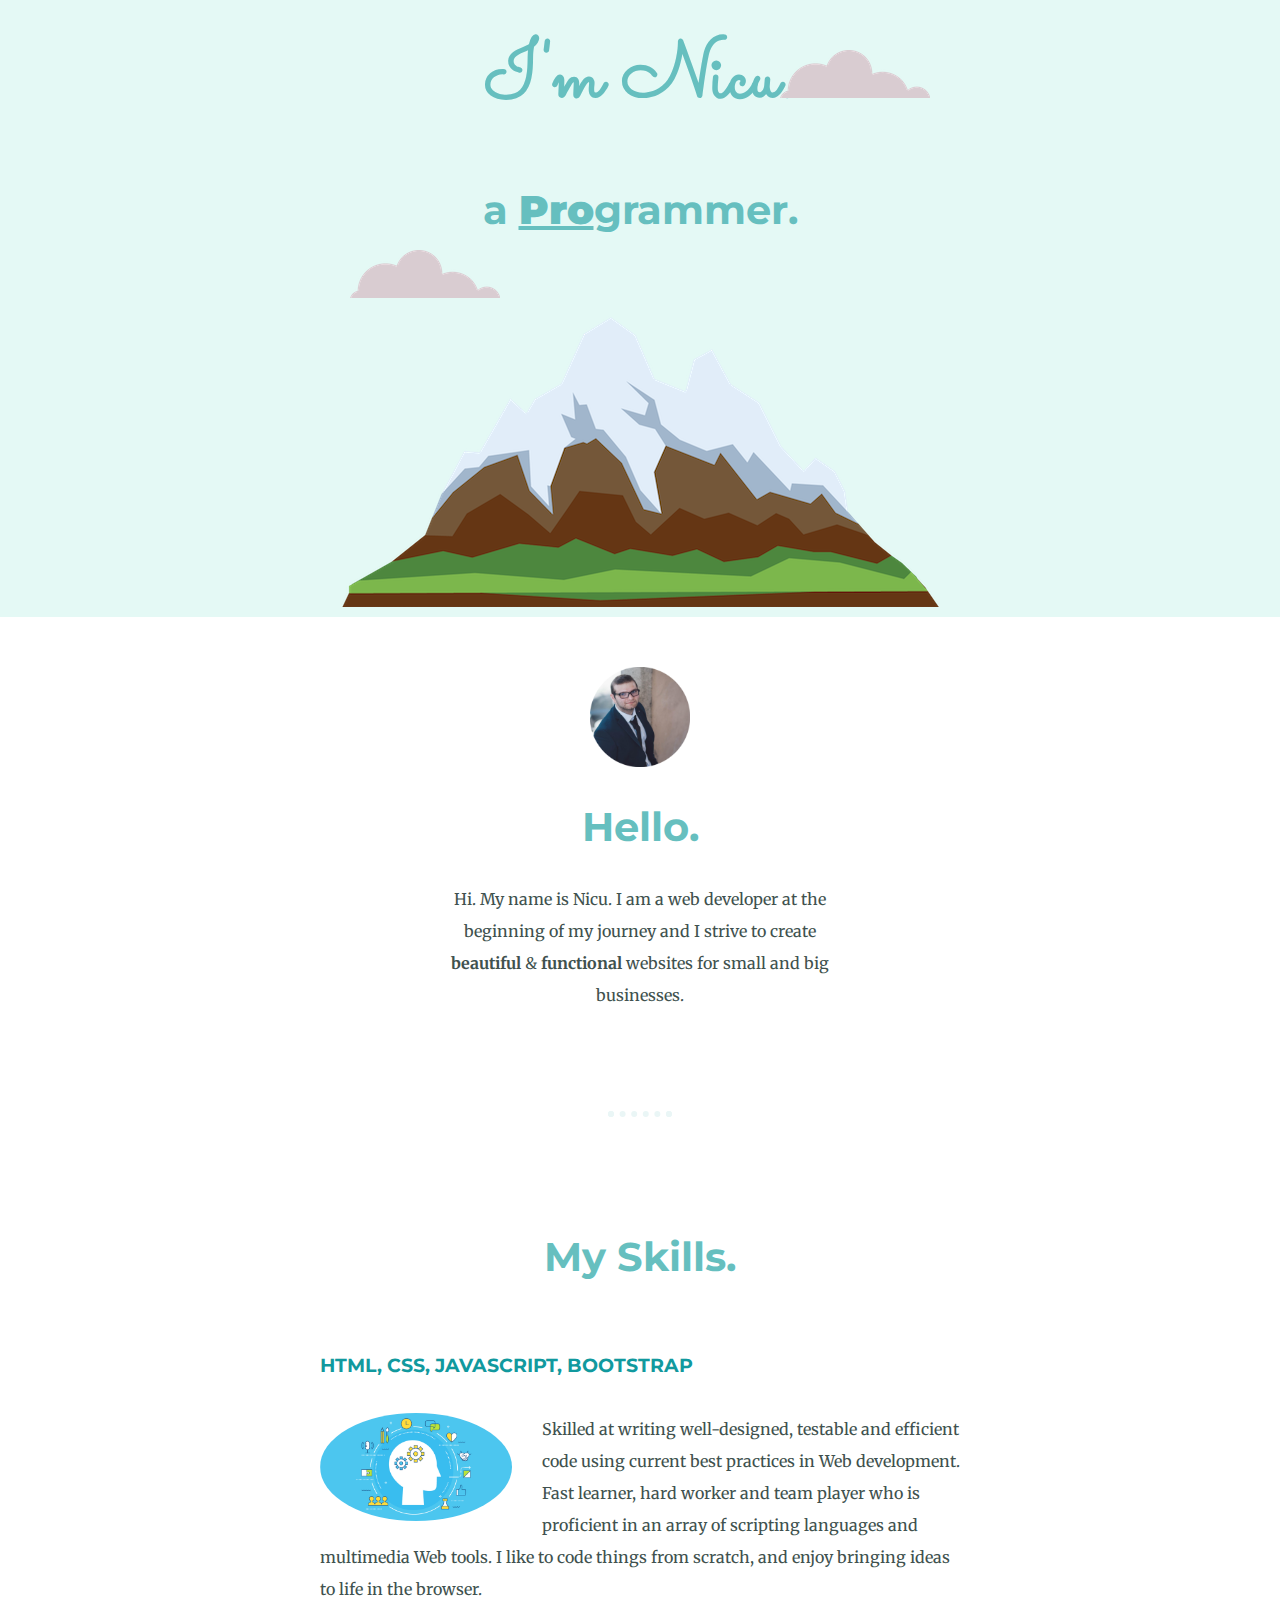
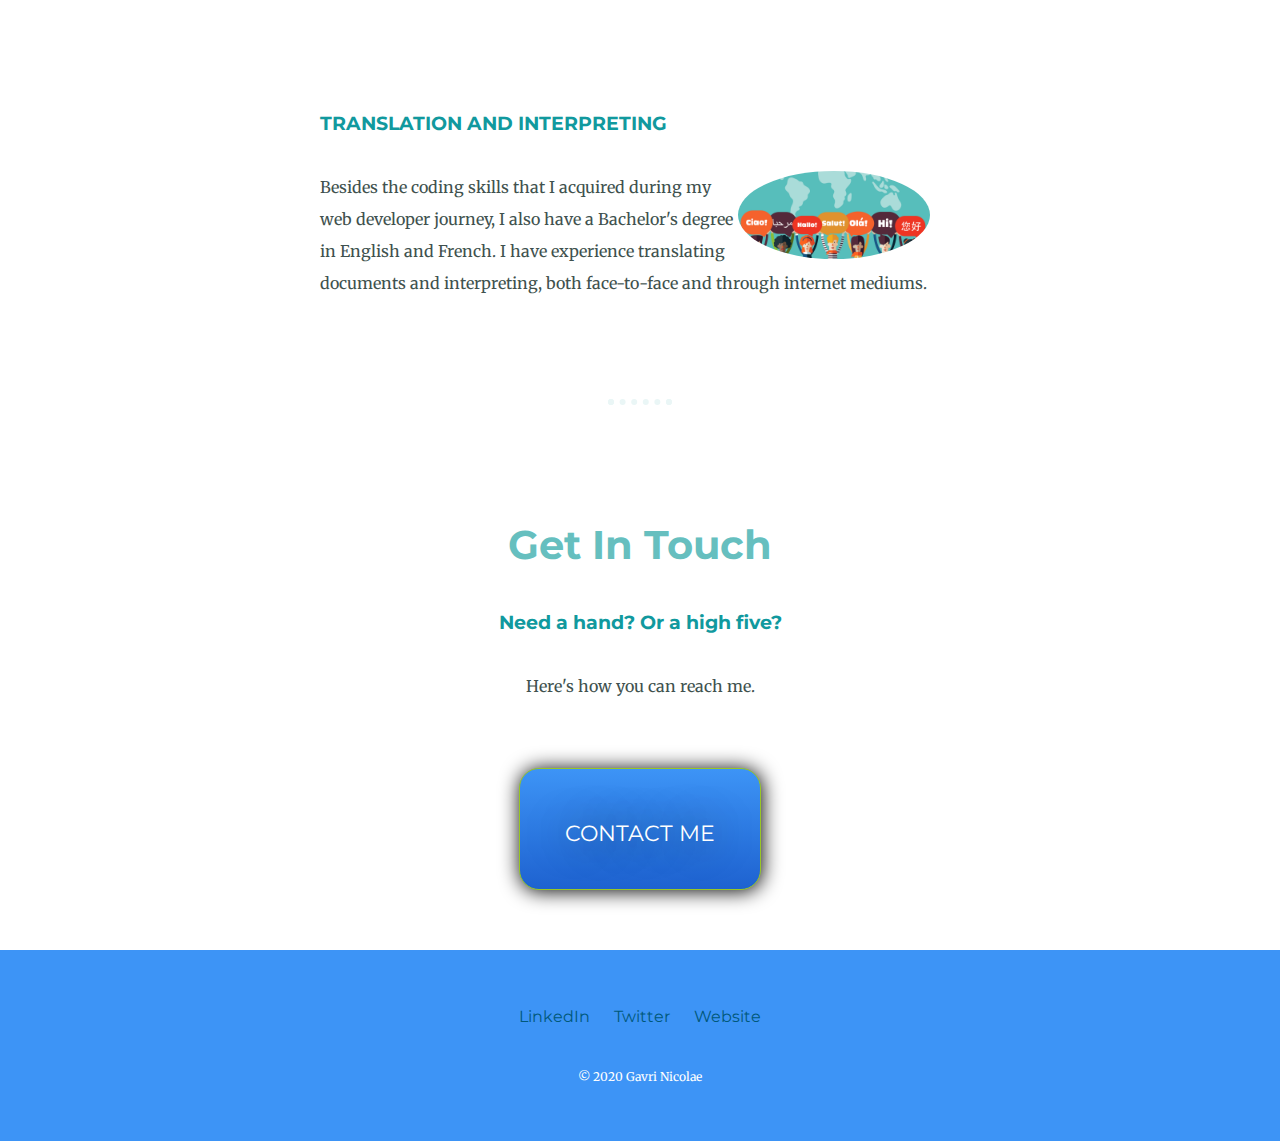
<file: CSS - My Site/index.html>
<!DOCTYPE html>
<html lang="en" dir="ltr">
  <head>
    <meta charset="utf-8">
    <title>Gavri Nicolae</title>
    <link rel="stylesheet" href="css/styles.css">
    <link rel="icon" href="favicon-32x32.png">
    <link rel="preconnect" href="https://fonts.gstatic.com">
    <link href="https://fonts.googleapis.com/css2?family=Merriweather:wght@300&family=Montserrat:ital,wght@1,200&family=Sacramento&display=swap" rel="stylesheet">
  </head>

  <body>
    <div class="top-container">
      <img class= "top-cloud" src="pics/cloud.png" alt="cloud-img" />
      <h1>I'm Nicu.</h1>
      <h2>a <span class="pro"> <strong>Pro</strong></span>grammer.</h2>
        <img class="bottom-cloud" src="pics/cloud.png" alt="cloud-img" />
          <img src="pics/mountain.png" alt="mountain-img" />
    </div>
    <div class="middle-container">
  <div class="profile">
    <img class="prof" src="pics/nicu2.png" alt="profile-pic"; />
    <h2>Hello.</h2>
    <p>Hi. My name is Nicu. I am a web developer at the beginning of my journey and I strive to create <strong>beautiful</strong> & <strong>functional</strong>
       websites for small and big businesses.</p>
  </div>
  <hr>
  <div class="skills">
    <h2>My Skills.</h2>
    <div class="skill-row">
      <h3>HTML, CSS, JAVASCRIPT, BOOTSTRAP</h3>
      <img class="java" src="pics/skills.png" alt="skills-img">
      <p>Skilled at writing well-designed, testable and efficient code using current best practices in Web development. Fast learner, hard worker and team player who is proficient in an array of scripting languages and multimedia Web tools. I like to code things from scratch, and enjoy bringing ideas to life in the browser.</p>
    </div>
      <div class="skill-row">
        <h3>TRANSLATION AND INTERPRETING</h3>
        <img class="interpretation" src="pics/wordpress-translation.png" alt="translation-img" />
        <p>Besides the coding skills that I acquired during my web developer journey, I also have a Bachelor's degree in English and French. I have experience translating documents and interpreting, both face-to-face and through internet mediums.  </p>
      </div>

      </div>
  <hr>
  <div class="contact-me">
    <h2>Get In Touch</h2>
    <h3>Need a hand? Or a high five?</h3>
    <p>Here's how you can reach me.</p>
    <a href="mailto:gavri_nicusor@yahoo.com" class="BUTTON_HAL">CONTACT ME</a>
  </div>
</div>

<div class="bottom-container">
  <a class="footer-link" href="https://www.linkedin.com/">LinkedIn</a>
  <a class="footer-link" href="https://twitter.com/">Twitter</a>
  <a class="footer-link" href="https://www.appbrewery.co/">Website</a>
  <p class="copyright">© 2020 Gavri Nicolae</p>

</div>

  </body>
</html>
</file>
<file: CSS - My Site/css/styles.css>
body {margin: 0;
 color: #40514E;
text-align: center;
font-family: "Merriweather", serif;
line-height: 2}

h1{ margin-top: 0;
  margin-bottom: 10px;
font-family: "Sacramento", serif;
font-size: 5rem;
color: #66BFBF;
}
h2 {
font-family: "Montserrat", sans-serif;
font-size: 2.5rem;
margin: 0;
color: #66BFBF}
h3 { font-family: "Montserrat", sans-serif;
color: #11999E;
padding-bottom: 10px;
}

hr{ border: dotted #EAF6F6 6px;
border-bottom: none;
width: 4%;
margin: 100px auto 100px auto;}

.skill-row { width: 50%;
margin: 50px auto 100px auto;
text-align: left;
line-height: 2;}

a { margin: 20px 10px;
text-decoration: none;
}

a:hover {
  color: #00567a
}
.pro
{text-decoration: underline;
}

.bottom-cloud {
  position: absolute;
  left: 350px;
}

.top-cloud {
position:absolute;
right: 350px;
top: 50px; }

.top-container { position: relative;
background-color: #E4F9F5;
}

.prof { width:100px;
  margin-bottom: 10px;
  margin-top: 0px;
}

.profile { width: 30%;
  margin: auto
;}

.middle-container {
margin: 50px 0 10px 0;}

.bottom-container { text-align: center;
background-color: #3D94F6;
color: white;
padding: 50px 0 20px;}

.java { border-radius: 50%;
  width: 30%;
  float: left;
  margin-right: 30px
}

.interpretation {border-radius: 50%;
width: 30%;
float:right;
margin-right: 30px;
}

.footer-link { color: #00587a;
font-family: "Montserrat", sans-serif;}

.btn {color: #11999E}

.BUTTON_HAL {
   background: #3D94F6;
   background-image: -webkit-linear-gradient(top, #3D94F6, #1E62D0);
   background-image: -moz-linear-gradient(top, #3D94F6, #1E62D0);
   background-image: -ms-linear-gradient(top, #3D94F6, #1E62D0);
   background-image: -o-linear-gradient(top, #3D94F6, #1E62D0);
   background-image: -webkit-gradient(to bottom, #3D94F6, #1E62D0);
   -webkit-border-radius: 20px;
   -moz-border-radius: 20px;
   border-radius: 20px;
   height: 40px;
   line-height: 50px;
   color: #FFFFFF;
   font-family: "Montserrat", sans-serif;
   width: 160px;
   font-size: 22px;
   padding: 40px;
   -webkit-box-shadow: 1px 1px 20px 0 #000000;
   -moz-box-shadow: 1px 1px 20px 0 #000000;
   box-shadow: 1px 1px 20px 0 #000000;
   text-shadow: 0 0 44px #000000;
   border: solid #99C624 1px;
   text-decoration: none;
   display: inline-block;
   cursor: pointer;
   text-align: center;
   margin: 50px auto 50px auto;
}

.BUTTON_HAL:hover {
   border: solid #99C624 1px;
   background: #1E62D0;
   background-image: -webkit-linear-gradient(top, #1E62D0, #3D94F6);
   background-image: -moz-linear-gradient(top, #1E62D0, #3D94F6);
   background-image: -ms-linear-gradient(top, #1E62D0, #3D94F6);
   background-image: -o-linear-gradient(top, #1E62D0, #3D94F6);
   background-image: -webkit-gradient(to bottom, #1E62D0, #3D94F6);
   -webkit-border-radius: 20px;
   -moz-border-radius: 20px;
   border-radius: 20px;
   text-decoration: none;
}

.copyright { font-size: 0.75rem;
padding: 20px 0px;}
</file>
